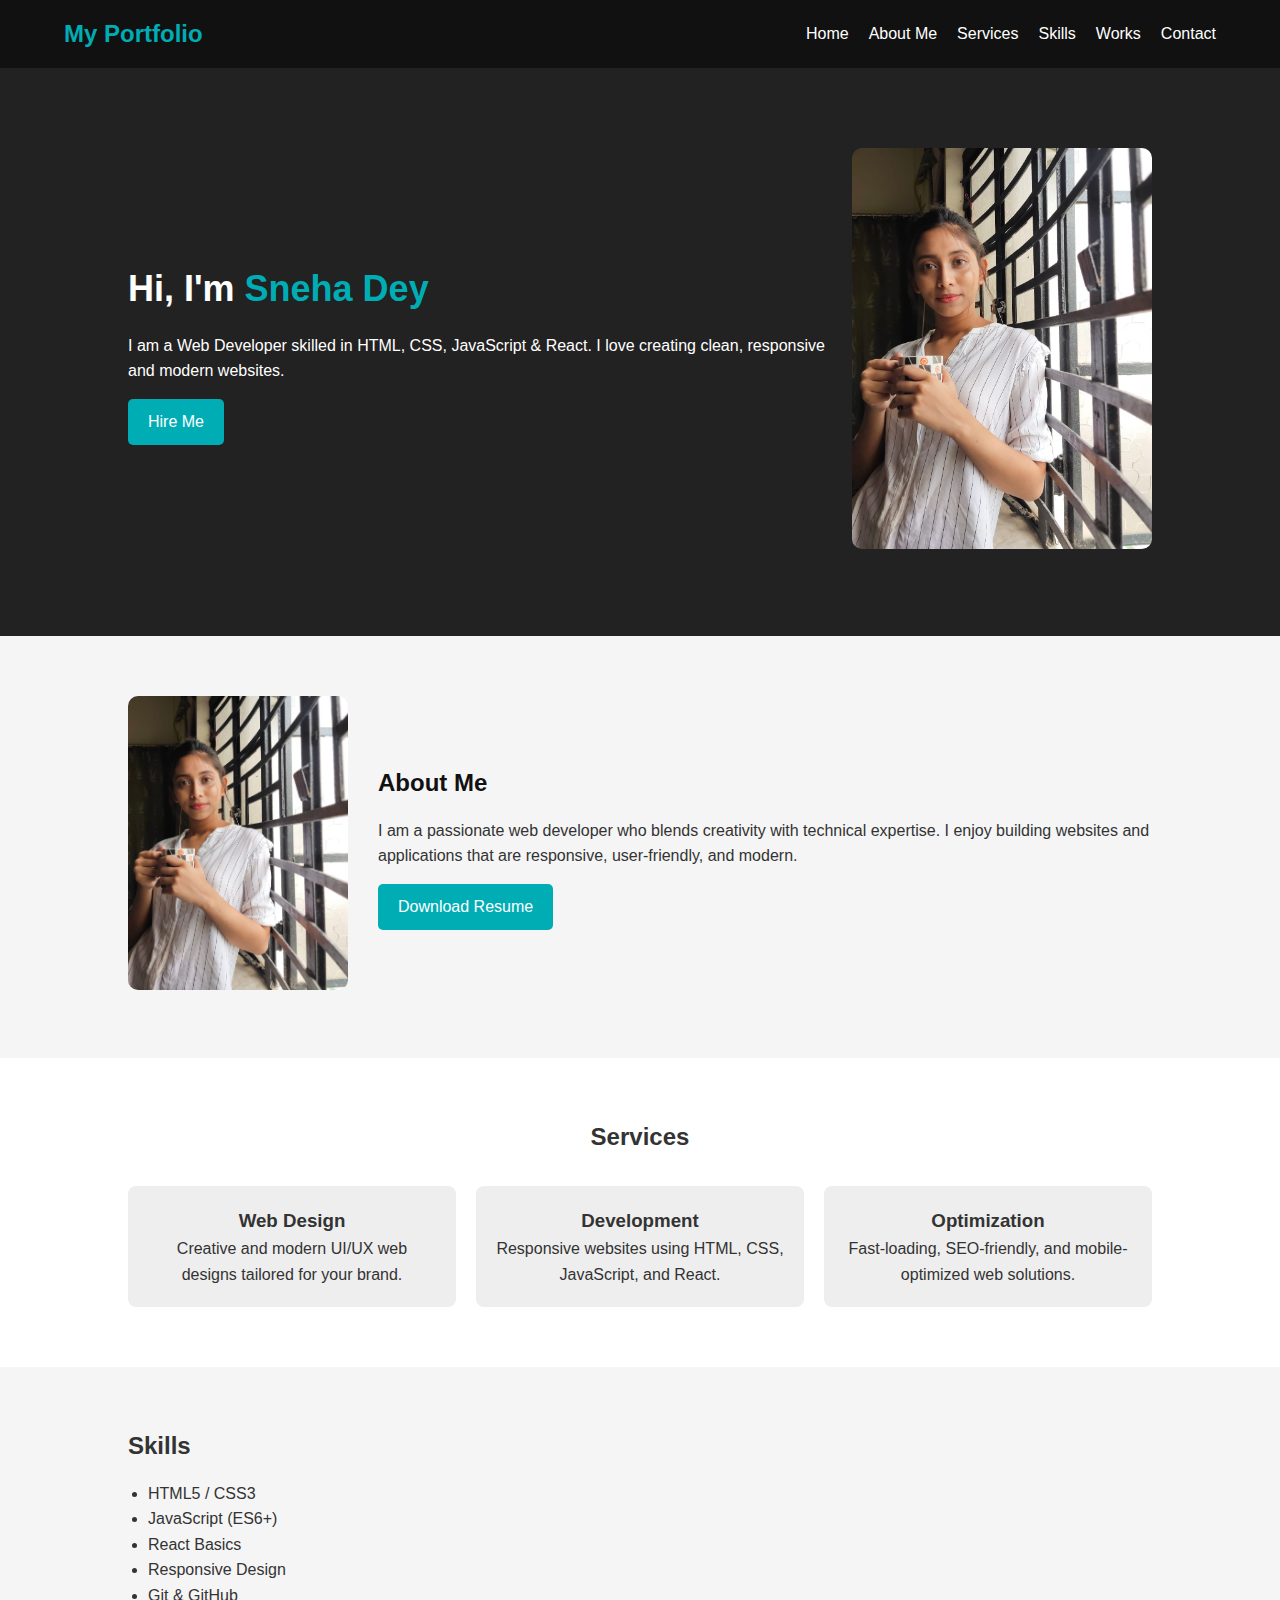
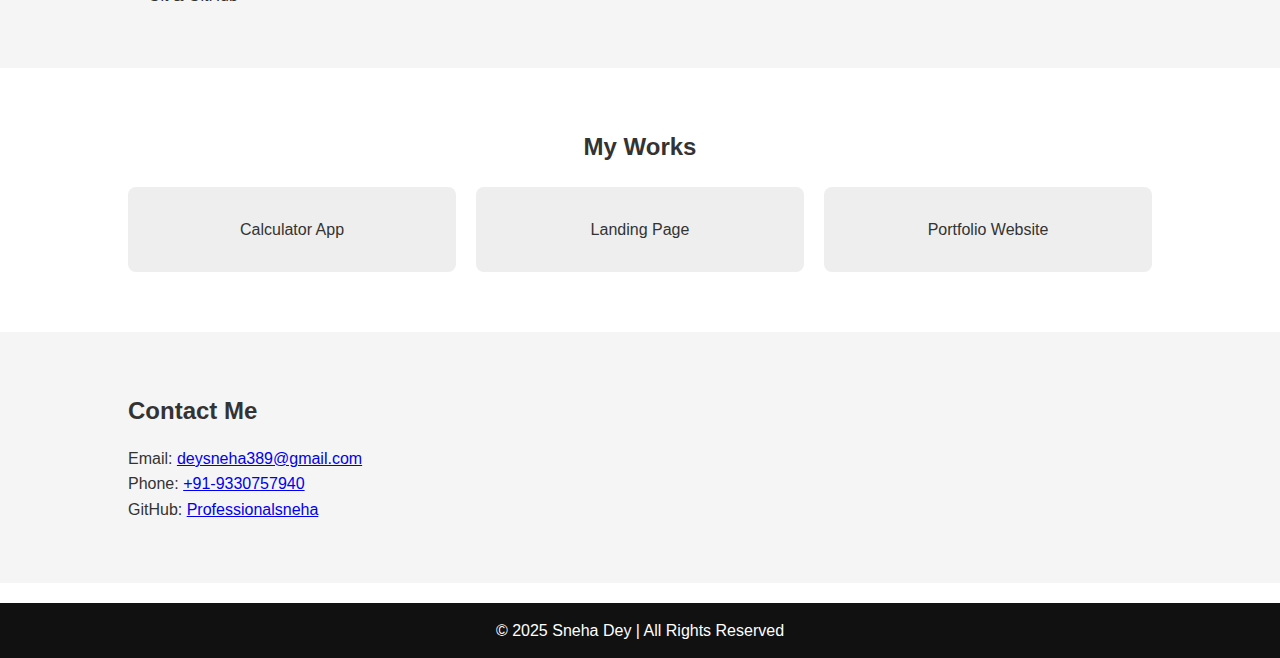
<file: index.html>
<!DOCTYPE html>
<html lang="en">
<head>
  <meta charset="UTF-8">
  <meta name="viewport" content="width=device-width, initial-scale=1.0">
  <title>Sneha Dey — Portfolio</title>
  <link rel="stylesheet" href="style.css">
</head>
<body>
  
  <header class="navbar">
    <div class="container nav-inner">
      <h2 class="logo">My Portfolio</h2>
      <nav>
        <ul>
          <li><a href="#home">Home</a></li>
          <li><a href="#about">About Me</a></li>
          <li><a href="#services">Services</a></li>
          <li><a href="#skills">Skills</a></li>
          <li><a href="#works">Works</a></li>
          <li><a href="#contact">Contact</a></li>
        </ul>
      </nav>
    </div>
  </header>

  
  <section id="home" class="hero">
    <div class="hero-text">
      <h1>Hi, I'm <span>Sneha Dey</span></h1>
      <p>I am a Web Developer skilled in HTML, CSS, JavaScript & React.  
      I love creating clean, responsive and modern websites.</p>
      <a href="#contact" class="btn">Hire Me</a>
    </div>
    <div class="hero-image">
      <img src="myimage.jpg" alt="Sneha Dey" />
    </div>
  </section>

  
  <section id="about" class="about">
    <div class="container about-inner">
      <div class="about-img">
        <img src="myimage.jpg" alt="Sneha Dey profile" />
      </div>
      <div class="about-text">
        <h2>About Me</h2>
        <p>
          I am a passionate web developer who blends creativity with technical expertise. 
          I enjoy building websites and applications that are responsive, user-friendly, and modern.
        </p>
        <a href="resume.pdf" download class="btn">Download Resume</a>
      </div>
    </div>
  </section>

  
  <section id="services" class="services">
    <div class="container">
      <h2>Services</h2>
      <div class="services-grid">
        <div class="service-card">
          <h3>Web Design</h3>
          <p>Creative and modern UI/UX web designs tailored for your brand.</p>
        </div>
        <div class="service-card">
          <h3>Development</h3>
          <p>Responsive websites using HTML, CSS, JavaScript, and React.</p>
        </div>
        <div class="service-card">
          <h3>Optimization</h3>
          <p>Fast-loading, SEO-friendly, and mobile-optimized web solutions.</p>
        </div>
      </div>
    </div>
  </section>

  
  <section id="skills" class="skills">
    <div class="container">
      <h2>Skills</h2>
      <ul>
        <li>HTML5 / CSS3</li>
        <li>JavaScript (ES6+)</li>
        <li>React Basics</li>
        <li>Responsive Design</li>
        <li>Git & GitHub</li>
      </ul>
    </div>
  </section>

  
  <section id="works" class="works">
    <div class="container">
      <h2>My Works</h2>
      <div class="works-grid">
        <div class="work-card">Calculator App</div>
        <div class="work-card">Landing Page</div>
        <div class="work-card">Portfolio Website</div>
      </div>
    </div>
  </section>

  
  <section id="contact" class="contact">
    <div class="container">
      <h2>Contact Me</h2>
      <p>Email: <a href="mailto:deysneha389@gmail.com">deysneha389@gmail.com</a></p>
      <p>Phone: <a href="tel:+919330757940">+91-9330757940</a></p>
      <p>GitHub: <a href="https://github.com/Professionalsneha" target="_blank">Professionalsneha</a></p>
    </div>
  </section>

  <footer>
    <p>© 2025 Sneha Dey | All Rights Reserved</p>
  </footer>
</body>
</html>
</file>
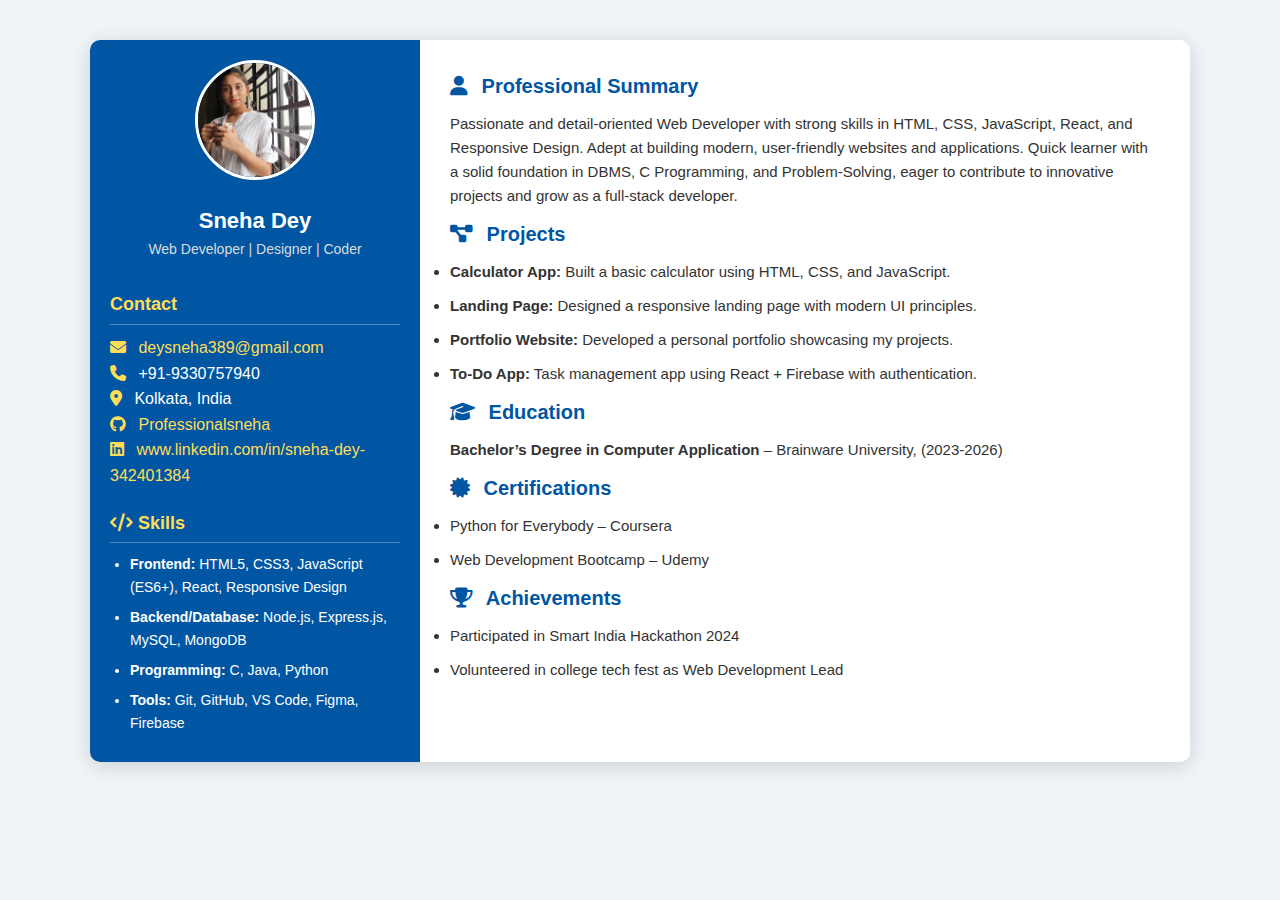
<file: resume.html>
<!DOCTYPE html>
<html lang="en">
<head>
  <meta charset="UTF-8">
  <meta name="viewport" content="width=device-width, initial-scale=1.0">
  <title>Sneha Dey - Resume</title>
  <link rel="stylesheet" href="resume.css">
  
  <link rel="stylesheet" href="https://cdnjs.cloudflare.com/ajax/libs/font-awesome/6.5.0/css/all.min.css">
</head>
<body>
  <div class="resume-container">
    
    
    <aside class="left-column">
      <div class="profile">
        <img src="myimage.jpg" alt="Sneha Dey" class="profile-img">
        <h1>Sneha Dey</h1>
        <p class="tagline">Web Developer | Designer | Coder</p>
      </div>

      <div class="contact-info">
        <h2>Contact</h2>
        <p><i class="fa-solid fa-envelope"></i> <a href="mailto:deysneha389@gmail.com">deysneha389@gmail.com</a></p>
        <p><i class="fa-solid fa-phone"></i> +91-9330757940</p>
        <p><i class="fa-solid fa-location-dot"></i> Kolkata, India</p>
        <p><i class="fa-brands fa-github"></i> <a href="https://github.com/Professionalsneha" target="_blank">Professionalsneha</a></p>
        <p><i class="fa-brands fa-linkedin"></i> <a href="https://www.linkedin.com/in/sneha-dey-342401384" target="_blank">www.linkedin.com/in/sneha-dey-342401384</a></p>
      </div>

      <div class="skills">
        <h2><i class="fa-solid fa-code"></i> Skills</h2>
        <ul>
          <li><b>Frontend:</b> HTML5, CSS3, JavaScript (ES6+), React, Responsive Design</li>
          <li><b>Backend/Database:</b> Node.js, Express.js, MySQL, MongoDB</li>
          <li><b>Programming:</b> C, Java, Python</li>
          <li><b>Tools:</b> Git, GitHub, VS Code, Figma, Firebase</li>
        </ul>
      </div>
    </aside>

    
    <main class="right-column">

      <section class="summary">
        <h2><i class="fa-solid fa-user"></i> Professional Summary</h2>
        <p>
          Passionate and detail-oriented Web Developer with strong skills in HTML, CSS, JavaScript, React, and Responsive Design. Adept at building modern, user-friendly websites and applications. Quick learner with a solid foundation in DBMS, C Programming, and Problem-Solving, eager to contribute to innovative projects and grow as a full-stack developer.
        </p>
      </section>

      <section class="projects">
        <h2><i class="fa-solid fa-diagram-project"></i> Projects</h2>
        <ul>
          <li><b>Calculator App:</b> Built a basic calculator using HTML, CSS, and JavaScript.</li>
          <li><b>Landing Page:</b> Designed a responsive landing page with modern UI principles.</li>
          <li><b>Portfolio Website:</b> Developed a personal portfolio showcasing my projects.</li>
          <li><b>To-Do App:</b> Task management app using React + Firebase with authentication.</li>
        </ul>
      </section>

      <section class="education">
        <h2><i class="fa-solid fa-graduation-cap"></i> Education</h2>
        <p><b>Bachelor’s Degree in Computer Application</b> – Brainware University, (2023-2026)</p>
      </section>

      <section class="certifications">
        <h2><i class="fa-solid fa-certificate"></i> Certifications</h2>
        <ul>
          <li>Python for Everybody – Coursera</li>
          <li>Web Development Bootcamp – Udemy</li>
        </ul>
      </section>

      <section class="achievements">
        <h2><i class="fa-solid fa-trophy"></i> Achievements</h2>
        <ul>
          <li>Participated in Smart India Hackathon 2024</li>
          <li>Volunteered in college tech fest as Web Development Lead</li>
        </ul>
      </section>

    </main>

  </div>
</body>
</html>
</file>
<file: style.css>
* { margin: 0; padding: 0; box-sizing: border-box; }
body { font-family: Arial, sans-serif; line-height: 1.6; background: #fff; color: #333; }


.navbar {
  background: #111;
  color: #fff;
  padding: 15px 0;
  position: sticky;
  top: 0;
  z-index: 10;
}
.nav-inner {
  width: 90%;
  margin: auto;
  display: flex;
  justify-content: space-between;
  align-items: center;
}
.logo { color: #00adb5; }
.navbar ul { list-style: none; display: flex; }
.navbar ul li { margin-left: 20px; }
.navbar ul li a { color: #fff; text-decoration: none; transition: 0.3s; }
.navbar ul li a:hover { color: #00adb5; }


.hero {
  display: flex;
  align-items: center;
  justify-content: space-between;
  padding: 80px 10%;
  background: #222;
  color: #fff;
}
.hero-text { flex: 1; }
.hero-text h1 { font-size: 36px; margin-bottom: 15px; }
.hero-text span { color: #00adb5; }
.hero-image img {
  width: 300px;
  border-radius: 10px;
}
.btn {
  display: inline-block;
  padding: 10px 20px;
  margin-top: 15px;
  background: #00adb5;
  color: #fff;
  text-decoration: none;
  border-radius: 5px;
  transition: 0.3s;
}
.btn:hover { background: #019ca3; }


.about { padding: 60px 10%; background: #f5f5f5; }
.about-inner { display: flex; gap: 30px; align-items: center; }
.about-img img { width: 220px; border-radius: 10px; }
.about-text { flex: 1; }
.about h2 { margin-bottom: 15px; color: #111; }


.services { padding: 60px 10%; }
.services h2 { text-align: center; margin-bottom: 30px; }
.services-grid {
  display: flex;
  gap: 20px;
  justify-content: center;
}
.service-card {
  background: #eee;
  padding: 20px;
  flex: 1;
  text-align: center;
  border-radius: 8px;
  transition: 0.3s;
}
.service-card:hover { background: #ddd; }


.skills { padding: 60px 10%; background: #f5f5f5; }
.skills h2 { margin-bottom: 15px; }
.skills ul { list-style: disc; padding-left: 20px; }


.works { padding: 60px 10%; }
.works h2 { text-align: center; margin-bottom: 20px; }
.works-grid {
  display: flex;
  gap: 20px;
  justify-content: center;
}
.work-card {
  background: #eee;
  padding: 30px;
  border-radius: 8px;
  flex: 1;
  text-align: center;
  transition: 0.3s;
}
.work-card:hover { background: #ddd; }


.contact { padding: 60px 10%; background: #f5f5f5; }
.contact h2 { margin-bottom: 15px; }


footer {
  background: #111;
  color: #fff;
  text-align: center;
  padding: 15px;
  margin-top: 20px;
}
</file>
<file: resume.css>
/* Reset */
* {
  margin: 0;
  padding: 0;
  box-sizing: border-box;
  font-family: 'Segoe UI', Tahoma, Geneva, Verdana, sans-serif;
}

/* Body */
body {
  background-color: #f0f4f9;
  color: #333;
  line-height: 1.6;
}

/* Resume Container */
.resume-container {
  display: flex;
  max-width: 1100px;
  margin: 40px auto;
  background: #fff;
  border-radius: 10px;
  overflow: hidden;
  box-shadow: 0 4px 20px rgba(0,0,0,0.15);
}

/* Left Column */
.left-column {
  width: 30%;
  background: #0056A3;
  color: #fff;
  padding: 20px;
}

.profile {
  text-align: center;
  margin-bottom: 30px;
}

.profile-img {
  width: 120px;
  height: 120px;
  border-radius: 50%;
  object-fit: cover;
  margin-bottom: 15px;
  border: 3px solid #fff;
}

.profile h1 {
  font-size: 22px;
  color: #fff;
}

.tagline {
  font-size: 14px;
  color: #dcdcdc;
}

.left-column h2 {
  font-size: 18px;
  margin: 20px 0 10px;
  color: #ffdd57;
  border-bottom: 1px solid rgba(255, 255, 255, 0.3);
  padding-bottom: 5px;
}

.left-column ul {
  list-style: disc;
  padding-left: 20px;
}

.left-column ul li {
  margin: 8px 0;
  font-size: 14px;
}

.left-column a {
  color: #ffdd57;
  text-decoration: none;
}

.left-column p i {
  margin-right: 8px;
  color: #ffdd57;
}

/* Right Column */
.right-column {
  width: 70%;
  padding: 30px;
}

.right-column h2 {
  font-size: 20px;
  margin-bottom: 10px;
  color: #0056A3;
}

.right-column h2 i {
  margin-right: 8px;
  color: #0056A3;
}

.right-column p, 
.right-column li {
  font-size: 15px;
  margin-bottom: 10px;
}

/* Footer */
footer {
  margin-top: 30px;
  text-align: center;
  font-size: 13px;
  color: #555;
  border-top: 1px solid #ddd;
  padding-top: 15px;
}

/* Responsive */
@media (max-width: 768px) {
  .resume-container {
    flex-direction: column;
  }

  .left-column,
  .right-column {
    width: 100%;
  }

  .profile-img {
    width: 100px;
    height: 100px;
  }
}
</file>
